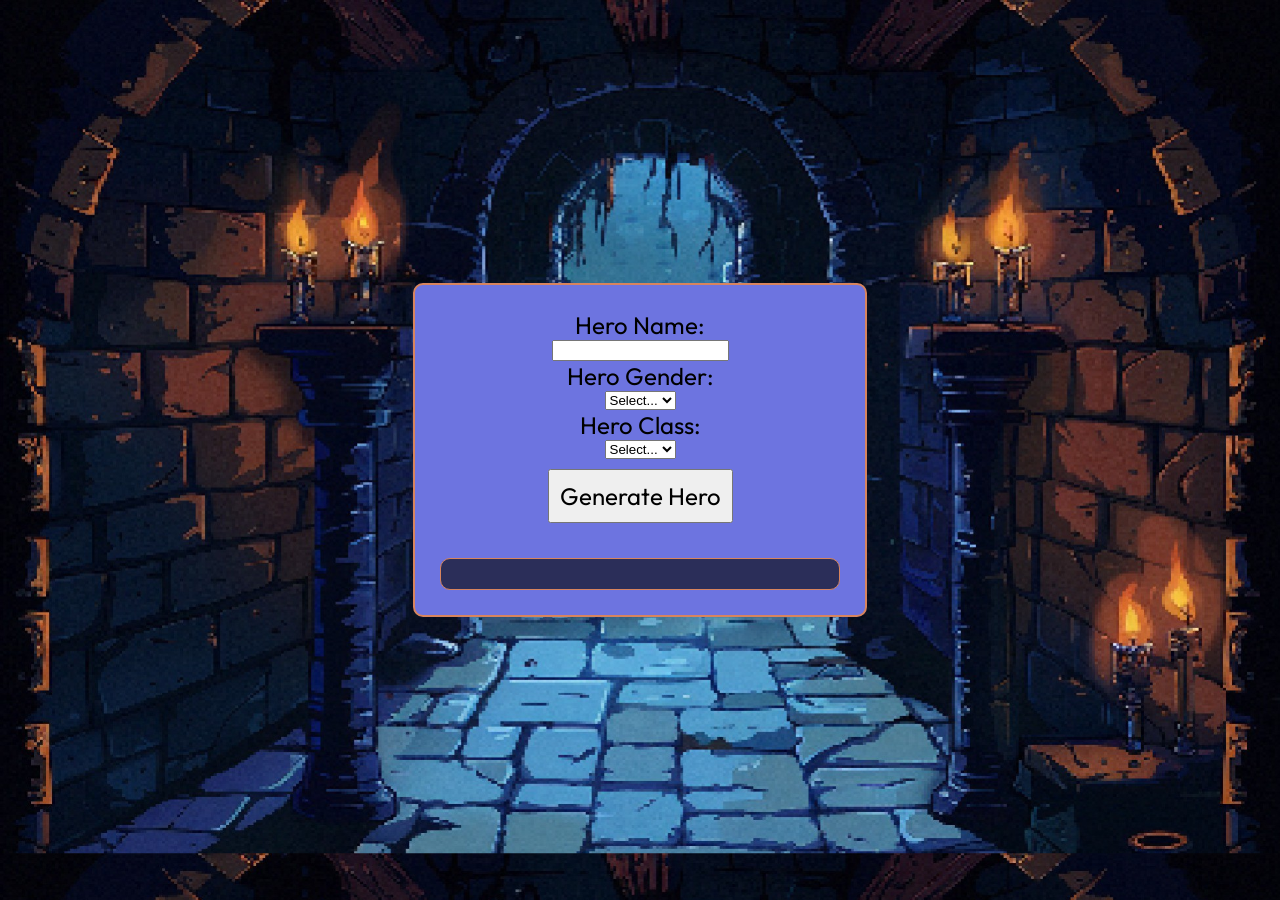
<file: week-2/character-generator/index.html>
<!DOCTYPE html>
<html>
  <head>
    <!--
    Pragmatic JavaScript
    Chapter 1
    Programming Assignment

    Author: Marcellino Modesto
    Date: 4/3/2026
    Filename: index.html
  -->
    <title>Roleplay Character Generator</title>
    <link rel="stylesheet" type="text/css" href="styles.css" />
    <link rel="preconnect" href="https://fonts.googleapis.com">
    <link rel="preconnect" href="https://fonts.gstatic.com" crossorigin>
    <link href="https://fonts.googleapis.com/css2?family=Boldonse&family=Outfit:wght@100..900&display=swap" rel="stylesheet">
  </head>
  <body>
    <div id="mainContainer">
      <form id="characterForm">
        <label for="heroName">Hero Name:</label><br />
        <input type="text" id="heroName" name="heroName" required /><br />
        <label for="heroGender">Hero Gender:</label><br />
        <select id="heroGender" name="heroGender" required>
          <option value="">Select...</option>
          <option value="male">Male</option>
          <option value="female">Female</option>
          <option value="other">Other</option></select>
          <br />
        <label for="heroClass">Hero Class:</label><br />
        <select id="heroClass" name="heroClass" required>
          <option value="">Select...</option>
          <option value="warrior">Warrior</option>
          <option value="mage">Mage</option>
          <option value="rogue">Rogue</option></select>
          <br />
        <button id="generateHero">Generate Hero</button>
      </form>

      <div id="characterOutput"></div>
    </div>

    <script src="script.js"></script>
  </body>
</html>
</file>
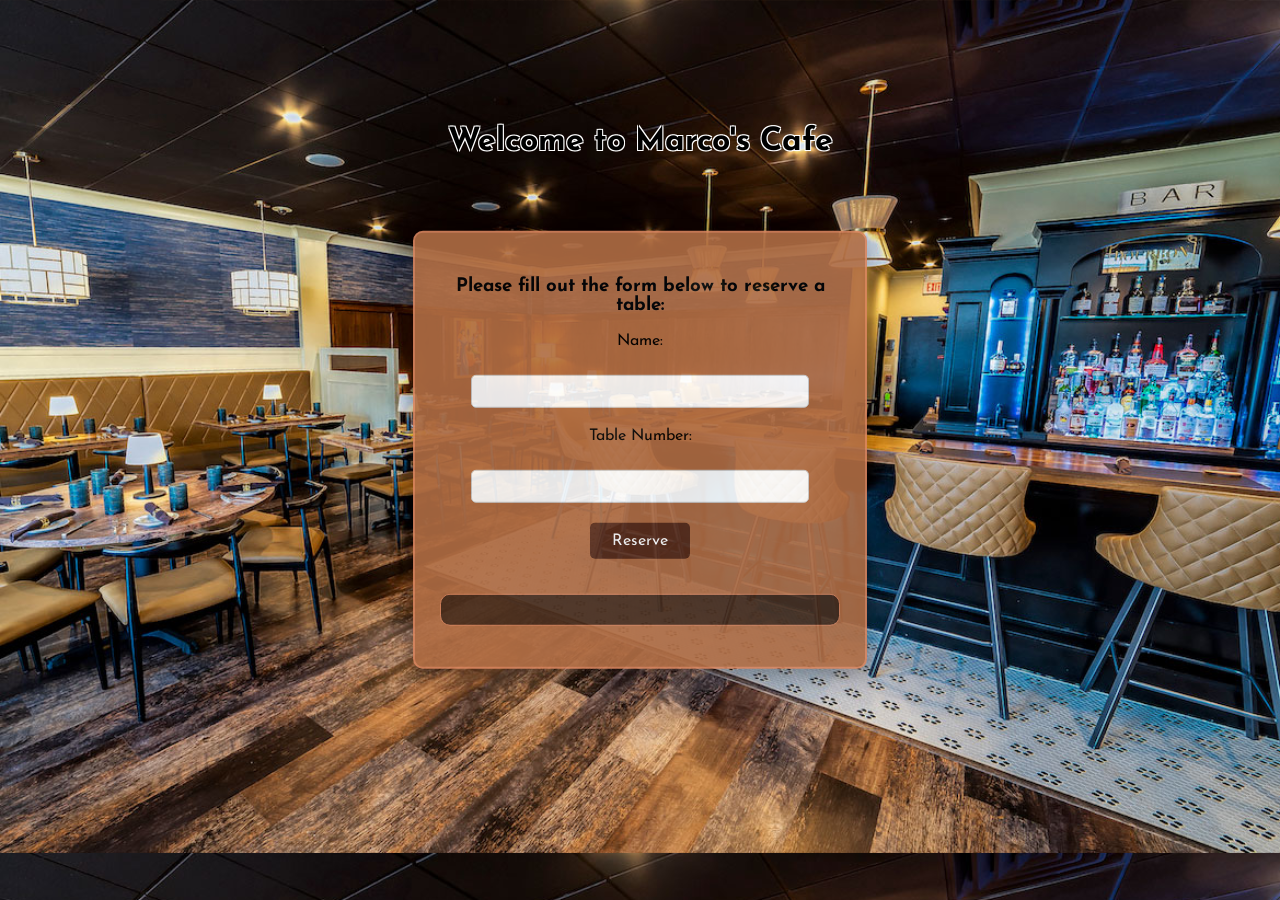
<file: week-5/restaurant-reservation/index.html>
<!DOCTYPE html>
<html>
  <head>
    <!--
      Pragmatic JavaScript
      Chapter 2
      Programming Assignment

      Author: Marcellino Modesto
      Date: 4/23/2026
      Filename: index.html
    -->
    <title>Table Reservation</title>
    <link rel="stylesheet" type="text/css" href="styles.css" />
    <link rel="preconnect" href="https://fonts.googleapis.com">
    <link rel="preconnect" href="https://fonts.gstatic.com" crossorigin>
    <link href="https://fonts.googleapis.com/css2?family=Josefin+Sans:ital,wght@0,100..700;1,100..700&display=swap" rel="stylesheet">
    <script src="script.js" defer></script>
  </head>
  <body>
    <h1>Welcome to Marco's Cafe</h1>
    <div class="form-container">
      <h3>Please fill out the form below to reserve a table:</h3>
      <form id="reservationForm">
        <label for="name">Name:</label><br />
        <input type="text" id="name" name="name" /><br />
        <label for="tableNumber">Table Number:</label><br />
        <input type="number" id="tableNumber" name="tableNumber" /><br />
        <input type="submit" value="Reserve" />
      </form>
      <p id="message"></p>
    </div>
  </body>
</html>
</file>
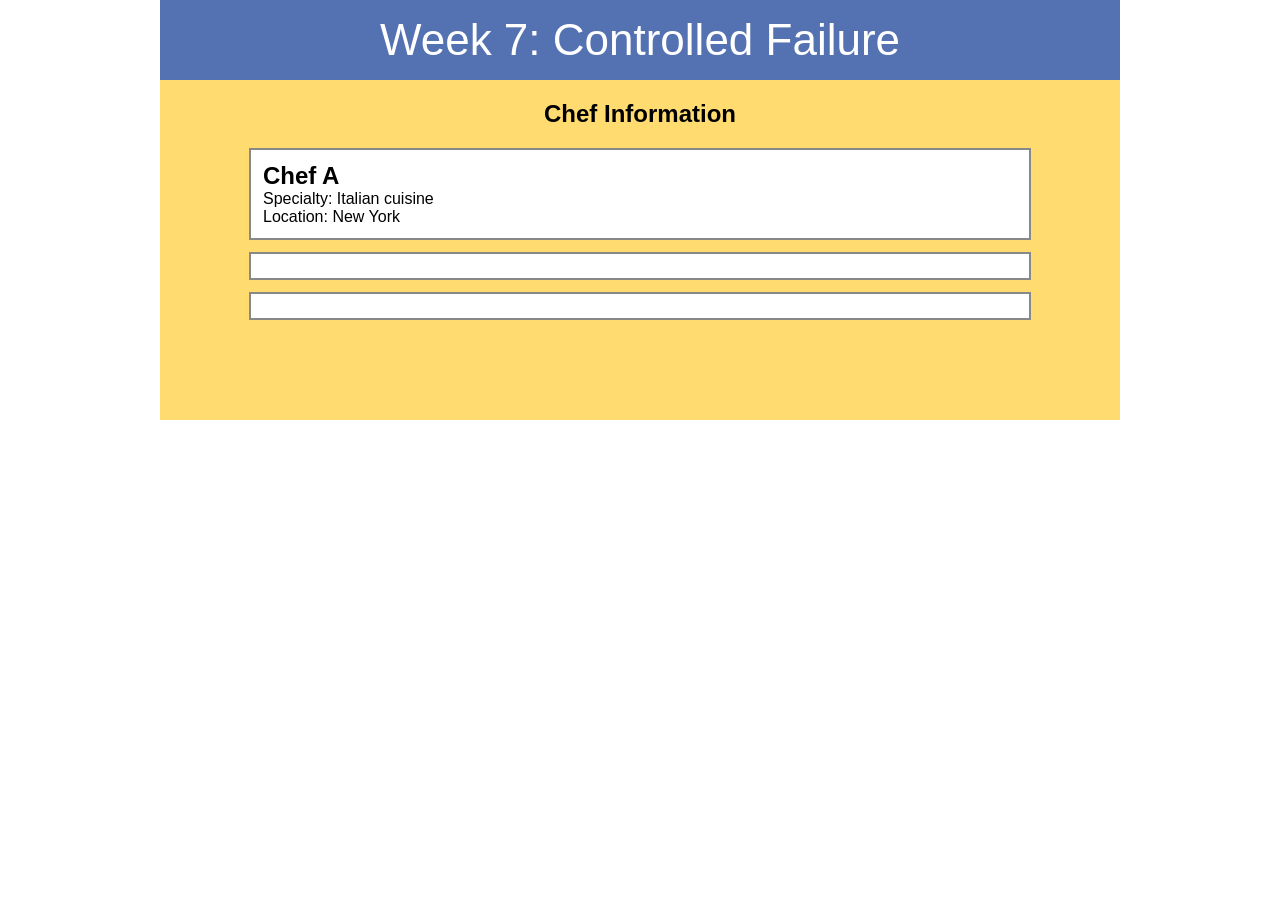
<file: week-7/starter/index.html>
<!DOCTYPE html>
<html lang="en">
<head>
  <meta charset="utf-8">
  <title>WEB 330 – Week 7</title>
  <link rel="stylesheet" href="styles.css">
</head>
<body>
  <header>Week 7: Controlled Failure</header>

  <section>
    <h1>Chef Information</h1>
    <div id="chef1"></div>
    <div id="chef2"></div>
    <div id="chef3"></div>
  </section>

  <script src="script.js"></script>
</body>
</html>
</file>
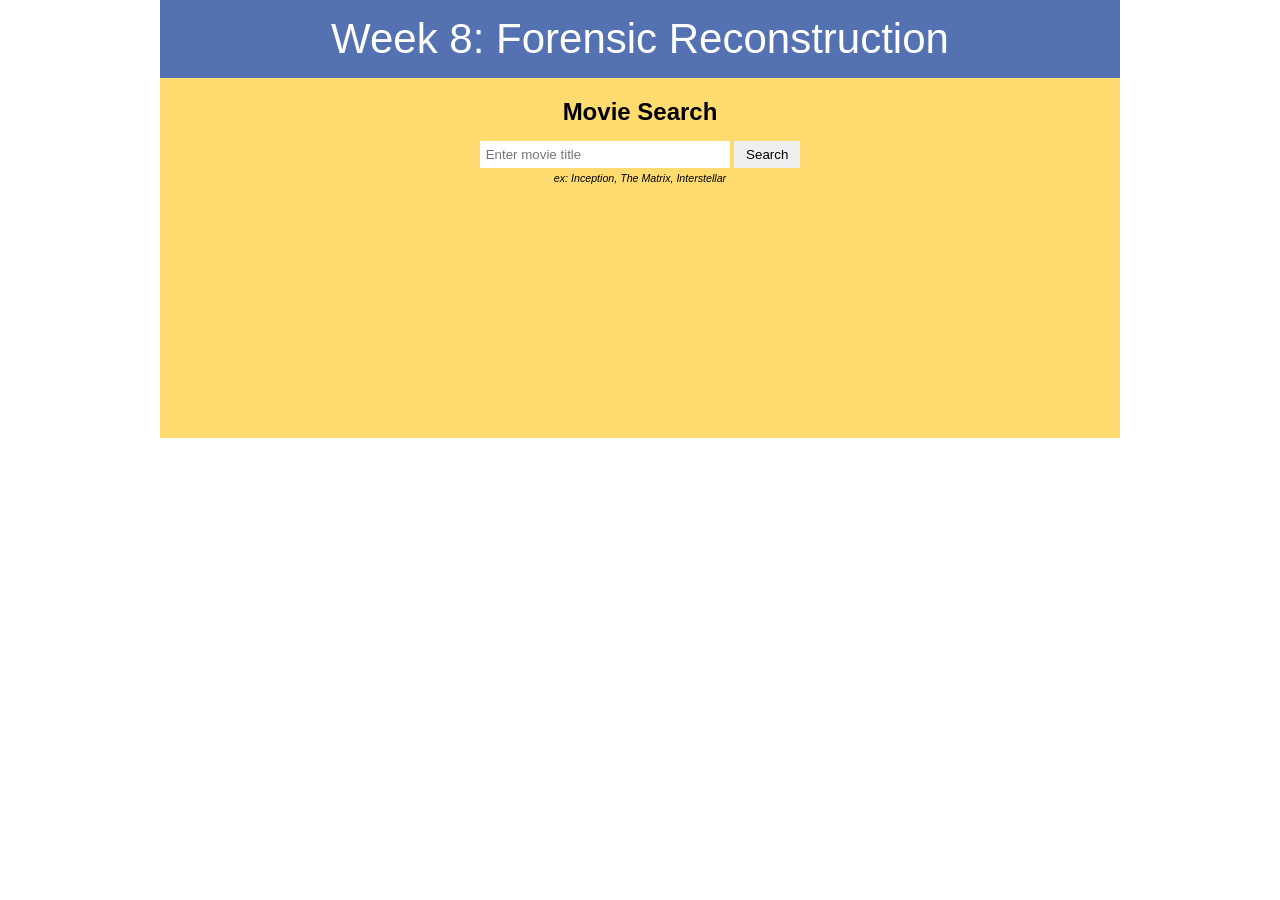
<file: week-8/starter/index.html>
<!DOCTYPE html>
<html lang="en">
<head>
  <meta charset="utf-8">
  <title>WEB 330 – Week 8</title>
  <link rel="stylesheet" href="styles.css">
</head>
<body>
  <header>Week 8: Forensic Reconstruction</header>

  <section>
    <h1>Movie Search</h1>

    <form id="movie-form">
      <input type="text" id="title-input" placeholder="Enter movie title">
      <button type="submit">Search</button><br />
      <em id="movies">ex: Inception, The Matrix, Interstellar</em>
    </form>

    <div id="movie-info">
      <h2 id="movie-title"></h2>
      <p id="movie-director"></p>
      <p id="movie-year"></p>
      <p id="movie-synopsis"></p>
    </div>

    <p id="error-message"></p>
  </section>

  <script src="script.js"></script>
</body>
</html>
</file>
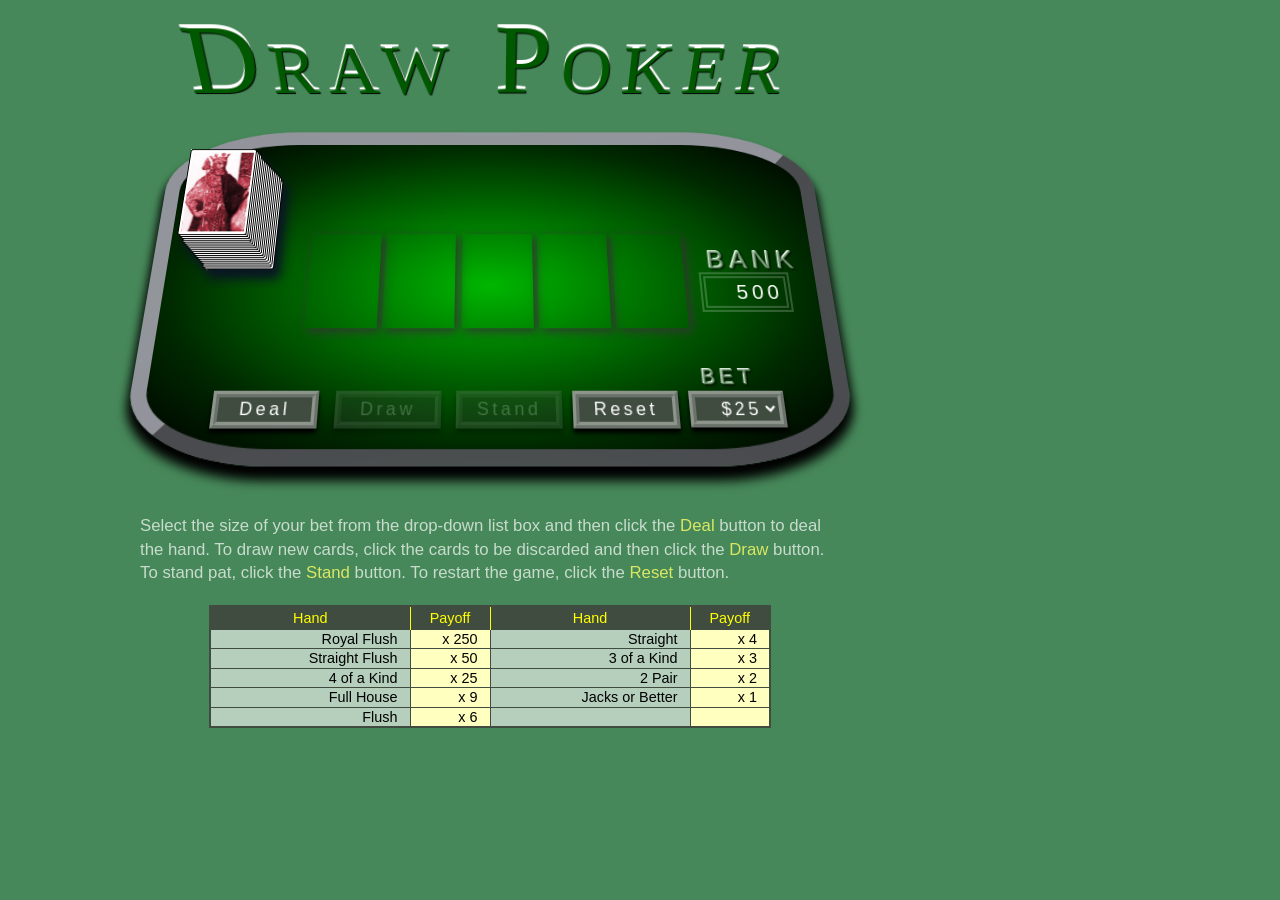
<file: week-1/chapter/js08.html>
<!DOCTYPE html>
<html>
<head>
   <!--
      JavaScript 7th Edition
      Chapter 8
      Chapter Case


      Date:   11/5/24

      Filename: js08.html
   -->
   <meta charset="utf-8" />
   <meta name="viewport" content="width=device-width,initial-scale=1.0">
   <title>Chapter 8 Case Problem: Draw Poker</title>
   <link rel="stylesheet" href="styles.css" />
   <script src="objects.js" defer></script>
   <script src="js08.js" defer></script>

</head>

<body>
   <section id="pokerTable">
      <h1>Draw Poker</h1>
      <div id="table">

         <img src="cardstack.png" alt="" id="cardstack" />
         <div id="hand">
            <img id="card0" class="cardImg" src="blank.gif" />
            <img id="card1" class="cardImg" src="blank.gif" />
            <img id="card2" class="cardImg" src="blank.gif" />
            <img id="card3" class="cardImg" src="blank.gif" />
            <img id="card4" class="cardImg" src="blank.gif" />
         </div>
         <div id="status"></div>

         <label id="bankLabel" for="bank">BANK</label>
         <input type="text" readonly id="bank" name="bank" />

         <div id="board">
            <input type="button" id="dealB" value="Deal" class="pokerButton" />
            <input type="button" id="drawB" value="Draw" class="pokerButton" disabled />
            <input type="button" id="standB" value="Stand" class="pokerButton" disabled />
            <input type="button" id="resetB" value="Reset" class="pokerButton" />
            <label id="betLabel" for="bet">BET</label>
            <select id="bet" name="bet">
               <option value="25">$25</option>
               <option value="50">$50</option>
               <option value="75">$75</option>
               <option value="100">$100</option>
            </select>
         </div>
      </div>
      <p id="instructions">
         Select the size of your bet from the drop-down list box and then
         click the <strong>Deal</strong> button to deal the hand. To draw new
         cards, click the cards to be discarded and then click the
         <strong>Draw</strong> button. To stand pat, click the
         <strong>Stand</strong> button. To restart the game, click the
         <strong>Reset</strong> button.
      </p>

      <table id="oddsTable">
         <colgroup>
            <col class="firstCol" />
            <col class="secondCol" />
            <col class="firstCol" />
            <col class="secondCol" />
         </colgroup>
         <tr>
            <th>Hand</th>
            <th>Payoff</th>
            <th>Hand</th>
            <th>Payoff</th>
         </tr>
         <tr>
            <td>Royal Flush</td>
            <td>x 250</td>
            <td>Straight</td>
            <td>x 4</td>
         </tr>
         <tr>
            <td>Straight Flush</td>
            <td>x 50</td>
            <td>3 of a Kind</td>
            <td>x 3</td>
         </tr>
         <tr>
            <td>4 of a Kind</td>
            <td>x 25</td>
            <td>2 Pair</td>
            <td>x 2</td>
         </tr>
         <tr>
            <td>Full House</td>
            <td>x 9</td>
            <td>Jacks or Better</td>
            <td>x 1</td>
         </tr>
         <tr>
            <td>Flush</td>
            <td>x 6</td>
            <td></td>
            <td></td>
         </tr>
      </table>

   </section>
</body>
</html>
</file>
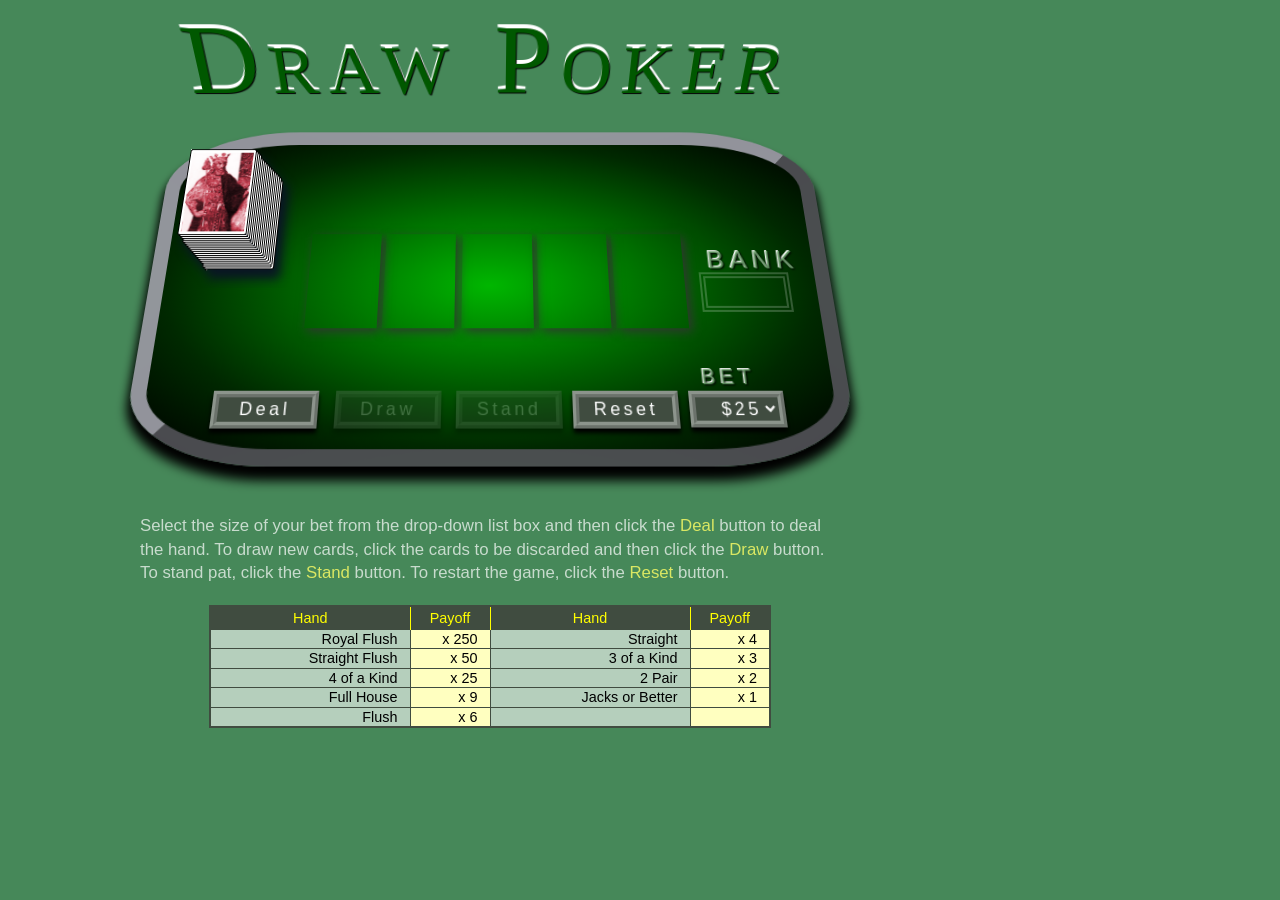
<file: week-1/chapter/js08_txt.html>
<!DOCTYPE html>
<html>
<head>
   <!--
      JavaScript 7th Edition
      Chapter 8
      Chapter Case

      Author: 
      Date:   

      Filename: js08.html
   -->
   <meta charset="utf-8" />
   <meta name="viewport" content="width=device-width,initial-scale=1.0">
   <title>Chapter 8 Case Problem: Draw Poker</title>
   <link rel="stylesheet" href="styles.css" />

</head>

<body>
   <section id="pokerTable">
      <h1>Draw Poker</h1>
      <div id="table">

         <img src="cardstack.png" alt="" id="cardstack" />
         <div id="hand">         
            <img id="card0" class="cardImg" src="blank.gif" />
            <img id="card1" class="cardImg" src="blank.gif" />
            <img id="card2" class="cardImg" src="blank.gif" />
            <img id="card3" class="cardImg" src="blank.gif" />
            <img id="card4" class="cardImg" src="blank.gif" />
         </div>
         <div id="status"></div> 

         <label id="bankLabel" for="bank">BANK</label>
         <input type="text" readonly id="bank" name="bank" />
         
         <div id="board">
            <input type="button" id="dealB" value="Deal" class="pokerButton" />
            <input type="button" id="drawB" value="Draw" class="pokerButton" disabled />
            <input type="button" id="standB" value="Stand" class="pokerButton" disabled />
            <input type="button" id="resetB" value="Reset" class="pokerButton" /> 
            <label id="betLabel" for="bet">BET</label>
            <select id="bet" name="bet">
               <option value="25">$25</option>
               <option value="50">$50</option>
               <option value="75">$75</option>
               <option value="100">$100</option>
            </select>
         </div>                                                  
      </div>                 
      <p id="instructions">
         Select the size of your bet from the drop-down list box and then
         click the <strong>Deal</strong> button to deal the hand. To draw new
         cards, click the cards to be discarded and then click the 
         <strong>Draw</strong> button. To stand pat, click the 
         <strong>Stand</strong> button. To restart the game, click the 
         <strong>Reset</strong> button.
      </p>

      <table id="oddsTable">
         <colgroup>
            <col class="firstCol" />
            <col class="secondCol" />
            <col class="firstCol" />
            <col class="secondCol" />
         </colgroup>
         <tr>
            <th>Hand</th>
            <th>Payoff</th>
            <th>Hand</th>
            <th>Payoff</th>
         </tr>
         <tr>
            <td>Royal Flush</td>
            <td>x 250</td>
            <td>Straight</td>
            <td>x 4</td>
         </tr>
         <tr>
            <td>Straight Flush</td>
            <td>x 50</td>
            <td>3 of a Kind</td>
            <td>x 3</td>
         </tr>
         <tr>
            <td>4 of a Kind</td>
            <td>x 25</td>
            <td>2 Pair</td>
            <td>x 2</td>
         </tr>
         <tr>
            <td>Full House</td>
            <td>x 9</td>
            <td>Jacks or Better</td>
            <td>x 1</td>
         </tr>
         <tr>
            <td>Flush</td>
            <td>x 6</td>
            <td></td>
            <td></td>
         </tr>
      </table>
      
   </section>     
</body>
</html>
</file>
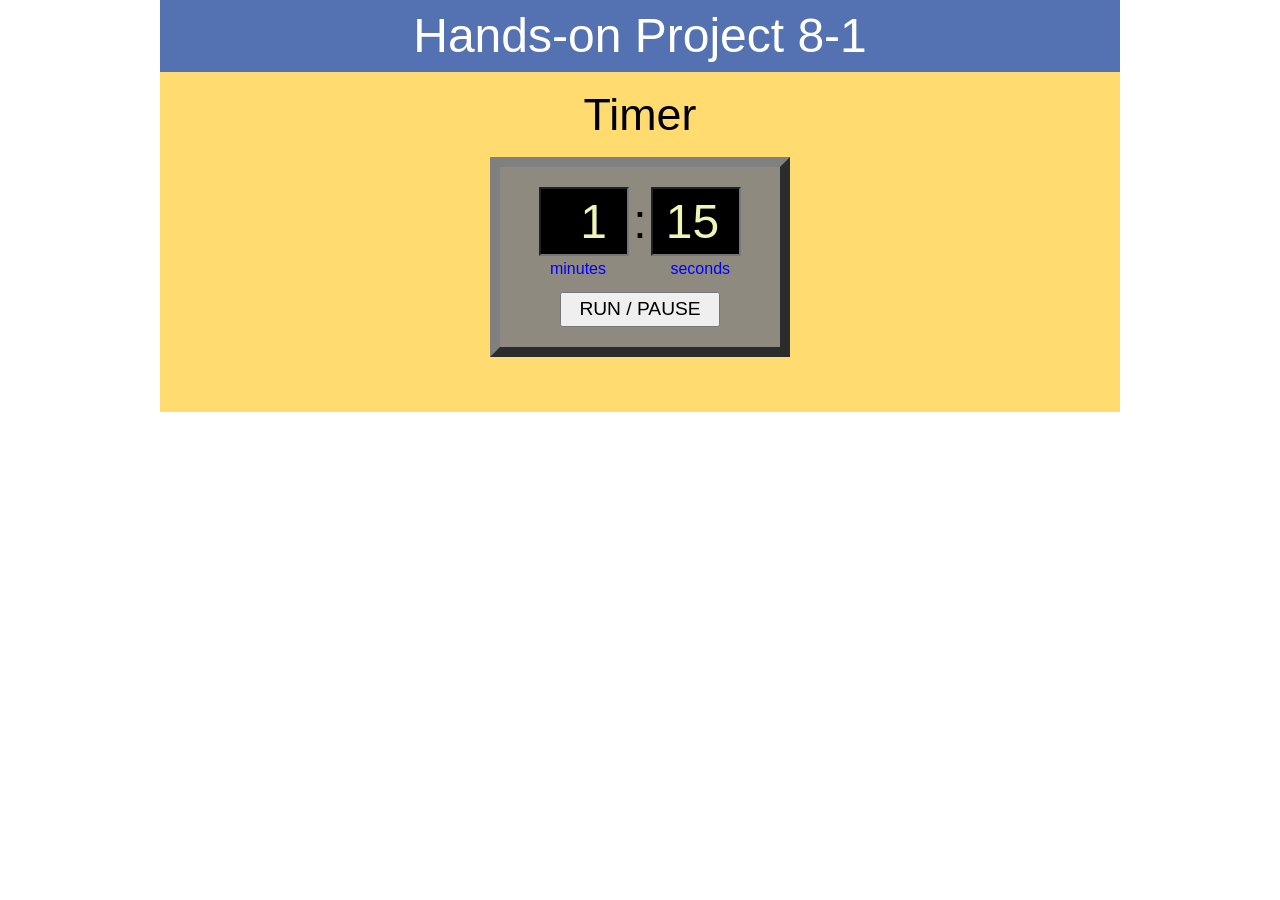
<file: week-1/project08-01/project08-01.html>
<!DOCTYPE html>
<html>
<head>
   <!--
      JavaScript 7th Edition
      Chapter 8
      Hands-on Project 8-1

      Author: Marcellino Modesto
      Date: 3/29/2026

      Filename: project08-01.html
   -->
   <meta charset="utf-8" />
   <meta name="viewport" content="width=device-width,initial-scale=1.0">
   <title>Hands-on Project 8-1</title>
   <link rel="stylesheet" href="styles.css" />
   <script src="project08-01.js" defer></script>

</head>

<body>
   <header>
      <h1>
         Hands-on Project 8-1
      </h1>
   </header>

   <section>
      <h1>Timer</h1>
      <div id="timerClock">
         <input id="minutesBox" type="number" value="1" min="0" max="10" step="1" />
         <span id="separator">:</span>
         <input id="secondsBox" type="number" value="15" min="0" max="59" step="1" /><br />
         <span id="minLabel">minutes</span> <span id="secLabel">seconds</span>
         <input id="runPauseButton" type="button" value="RUN / PAUSE" />
      </div>
   </section>
</body>
</html>
</file>
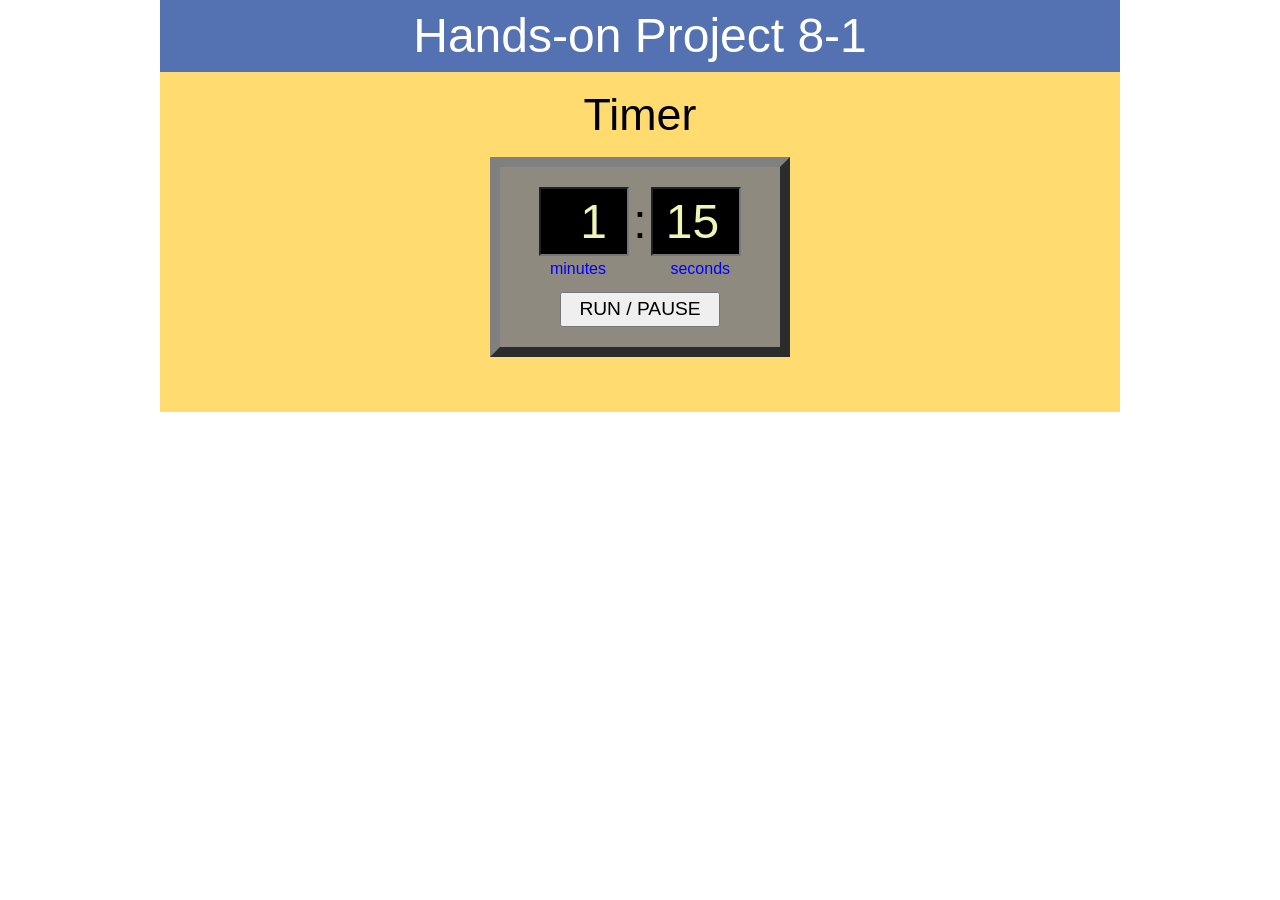
<file: week-1/project08-01/project08-01_txt.html>
<!DOCTYPE html>
<html>
<head>
   <!--
      JavaScript 7th Edition
      Chapter 8
      Hands-on Project 8-1

      Author: 
      Date:   

      Filename: project08-01.html
   -->
   <meta charset="utf-8" />
   <meta name="viewport" content="width=device-width,initial-scale=1.0">
   <title>Hands-on Project 8-1</title>
   <link rel="stylesheet" href="styles.css" />

</head>

<body>
   <header>
      <h1>
         Hands-on Project 8-1
      </h1>
   </header>

   <section>
      <h1>Timer</h1>
      <div id="timerClock">
         <input id="minutesBox" type="number" value="1" min="0" max="10" step="1" />
         <span id="separator">:</span>
         <input id="secondsBox" type="number" value="15" min="0" max="59" step="1" /><br />
         <span id="minLabel">minutes</span> <span id="secLabel">seconds</span>
         <input id="runPauseButton" type="button" value="RUN / PAUSE" />
      </div>
   </section>
</body>
</html>
</file>
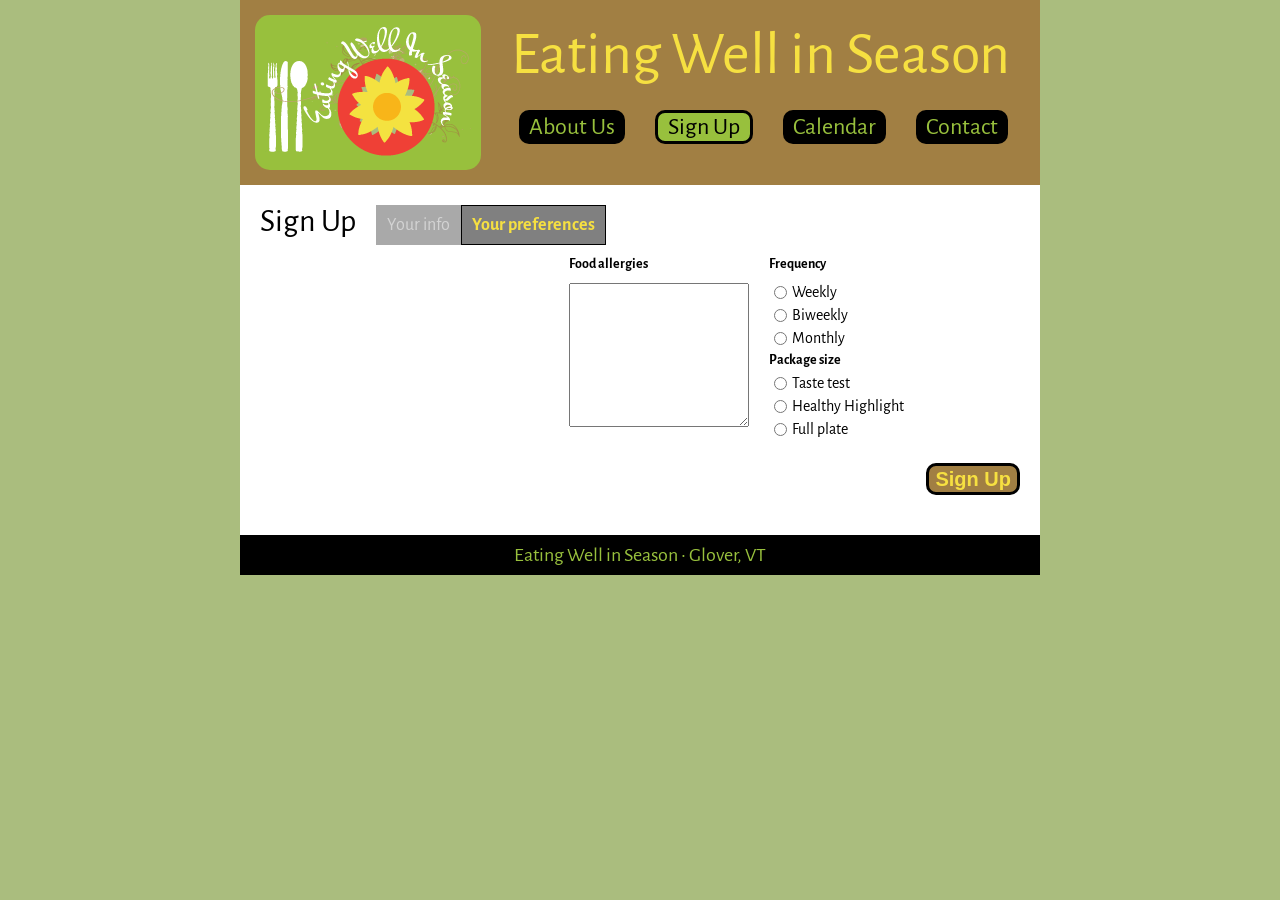
<file: week-3/chapter/js09b.html>
﻿<!DOCTYPE html>
<html lang="en">
<head>
   <!--
      JavaScript 7th Edition
      Chapter 9
      Chapter case

      Eating Well in Season order page
      Author:
      Date:

      Filename: js09b.html
   -->
   <meta charset="utf-8" />
   <meta name="viewport" content="width=device-width,initial-scale=1.0">
   <title>Eating Well in Season - Order</title>
   <link rel="stylesheet" media="screen and (max-device-width: 400px)" href="styleshh.css" />
   <link rel="stylesheet" media="screen and (min-device-width: 401px)" href="styles.css" />
   <link href='http://fonts.googleapis.com/css?family=Alegreya+Sans:400,700' rel='stylesheet' type='text/css'>
   <script src="js09b.js" defer></script>
</head>

<body>
   <div id="container">
      <header>
         <h1>
            <img src="ewis.png" alt="Eating Well in Season" title="" />
         </h1>
         <p>Eating Well in Season</p>
      </header>

      <nav>
         <ul>
            <li><a href="#">About Us</a></li>
            <li class="currentPage"><a href="#">Sign Up</a></li>
            <li><a href="#">Calendar</a></li>
            <li><a href="#">Contact</a></li>
        </ul>
      </nav>
   </div>

   <article>
      <h2>Sign Up</h2>

      <div class="trail">
         <div class="otherPage">Your info</div>
         <div class="currentPage">Your preferences</div>
      </div>

      <form>
         <div id="contactInfo"></div>
         <fieldset class="checks" id="fs1">
            <legend>Food allergies</legend>
            <textarea id="allergyDesc" name="allergies"></textarea>
         </fieldset>

         <fieldset class="checks">
            <legend>Frequency</legend>
            <input type="radio" id="weekly" value="Weekly" name="frequency" />
            <label for="weekly" id="weeklyLabel">Weekly</label>
            <input type="radio" id="biweekly" value="Biweekly" name="frequency" />
            <label for="biweekly" id="biweeklyLabel">Biweekly</label>
            <input type="radio" id="monthly" value="Monthly" name="frequency" />
            <label for="monthly" id="monthlyLabel">Monthly</label>
            <legend>Package size</legend>
            <input type="radio" id="taste" value="Taste test" name="size" />
            <label for="taste" id="tasteLabel">Taste test</label>
            <input type="radio" id="highlight" value="Healthy highlight" name="size" />
            <label for="highlight" id="highlightLabel">Healthy Highlight</label>
            <input type="radio" id="full" value="Full plate" name="size" />
            <label for="full" id="fullLabel">Full plate</label>
         </fieldset>

         <fieldset class="btn">
            <input type="button" id="signupBtn" value="Sign Up" />
         </fieldset>

      </form>

   </article>
   <footer><p>Eating Well in Season &bull; Glover, VT</p></footer>
</body>
</html>
</file>
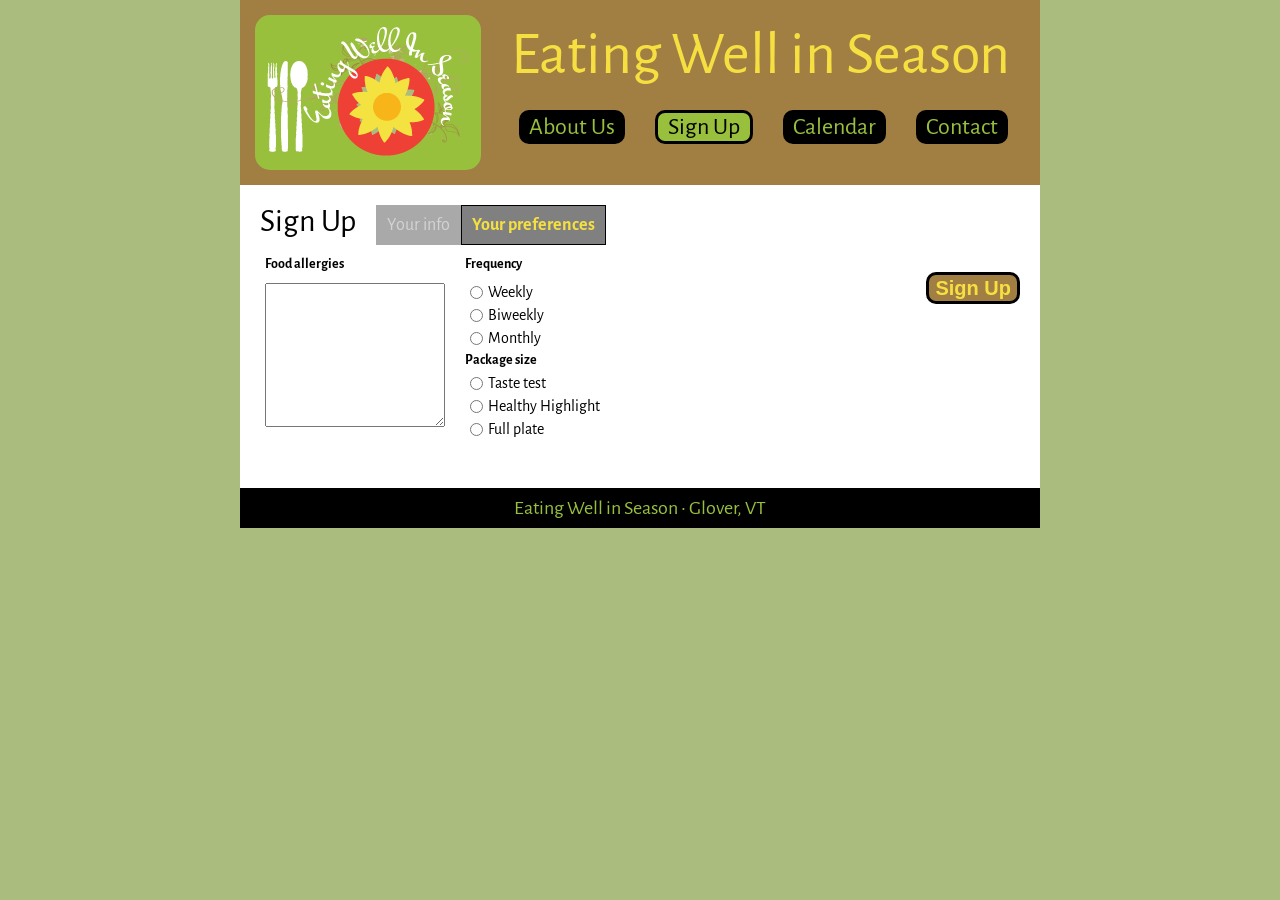
<file: week-3/chapter/js09b_txt.html>
﻿<!DOCTYPE html>
<html lang="en">
<head>
   <!--
      JavaScript 7th Edition
      Chapter 9
      Chapter case

      Eating Well in Season order page
      Author: 
      Date:   

      Filename: js09b.html
   -->
   <meta charset="utf-8" />
   <meta name="viewport" content="width=device-width,initial-scale=1.0">
   <title>Eating Well in Season - Order</title>
   <link rel="stylesheet" media="screen and (max-device-width: 400px)" href="styleshh.css" />
   <link rel="stylesheet" media="screen and (min-device-width: 401px)" href="styles.css" />
   <link href='http://fonts.googleapis.com/css?family=Alegreya+Sans:400,700' rel='stylesheet' type='text/css'>
</head>

<body>
   <div id="container">
      <header>
         <h1>
            <img src="ewis.png" alt="Eating Well in Season" title="" />
         </h1>
         <p>Eating Well in Season</p>
      </header>
   
      <nav>
         <ul>
            <li><a href="#">About Us</a></li>
            <li class="currentPage"><a href="#">Sign Up</a></li>
            <li><a href="#">Calendar</a></li>
            <li><a href="#">Contact</a></li>
        </ul>
      </nav>
   </div>
      
   <article>
      <h2>Sign Up</h2>

      <div class="trail">
         <div class="otherPage">Your info</div>
         <div class="currentPage">Your preferences</div>
      </div>

      <form>
         <div id="contactInfo"></div>
         <fieldset class="checks" id="fs1">
            <legend>Food allergies</legend>
            <textarea id="allergyDesc" name="allergies"></textarea>
         </fieldset>

         <fieldset class="checks">
            <legend>Frequency</legend>
            <input type="radio" id="weekly" value="Weekly" name="frequency" />
            <label for="weekly" id="weeklyLabel">Weekly</label>
            <input type="radio" id="biweekly" value="Biweekly" name="frequency" />
            <label for="biweekly" id="biweeklyLabel">Biweekly</label>
            <input type="radio" id="monthly" value="Monthly" name="frequency" />
            <label for="monthly" id="monthlyLabel">Monthly</label>           
            <legend>Package size</legend>
            <input type="radio" id="taste" value="Taste test" name="size" />
            <label for="taste" id="tasteLabel">Taste test</label>
            <input type="radio" id="highlight" value="Healthy highlight" name="size" />
            <label for="highlight" id="highlightLabel">Healthy Highlight</label>
            <input type="radio" id="full" value="Full plate" name="size" />
            <label for="full" id="fullLabel">Full plate</label>
         </fieldset>        
         
         <fieldset class="btn">
            <input type="button" id="signupBtn" value="Sign Up" />
         </fieldset>

      </form>

   </article>
   <footer><p>Eating Well in Season &bull; Glover, VT</p></footer>
</body>
</html>
</file>
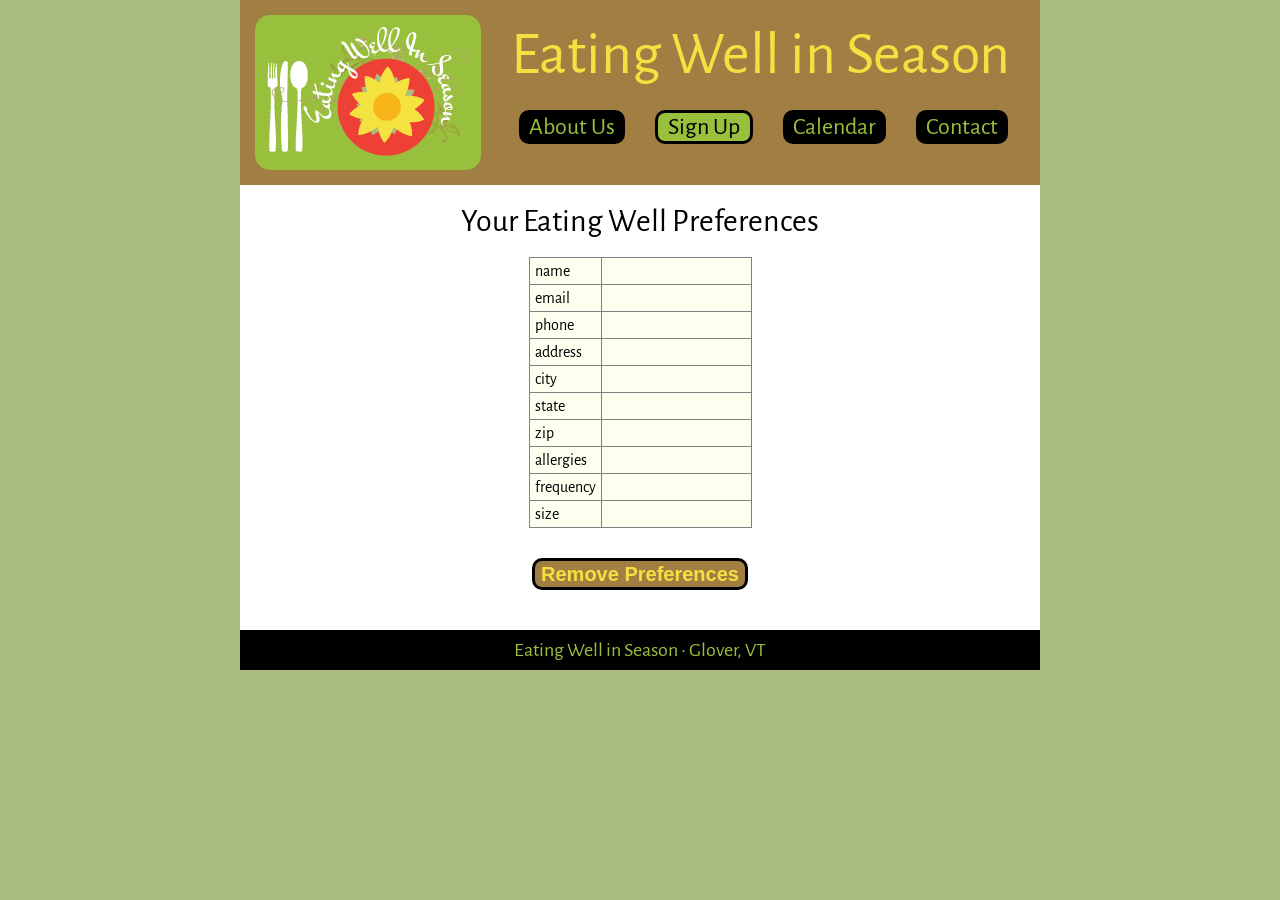
<file: week-3/chapter/js09c.html>
<!DOCTYPE html>
<html lang="en">
<head>
   <!--
      JavaScript 6th Edition
      Chapter 9
      Chapter case

      Eating Well in Season results page
      Author: 
      Date:

      Filename: results.htm
   -->
   <meta charset="utf-8" />
   <meta name="viewport" content="width=device-width,initial-scale=1.0">
   <title>Eating Well in Season - Results</title>
   <link rel="stylesheet" media="screen and (max-device-width: 400px)" href="styleshh.css" />
   <link rel="stylesheet" media="screen and (min-device-width: 401px)" href="styles.css" />
   <link href='http://fonts.googleapis.com/css?family=Alegreya+Sans:400,700' rel='stylesheet' type='text/css'>
   <script src="js09c.js" defer></script>
</head>

<body>
   <div id="container">
      <header>
         <h1>
            <img src="ewis.png" alt="Eating Well in Season" title="" />
         </h1>
         <p>Eating Well in Season</p>
      </header>

      <nav>
         <ul>
            <li><a href="#">About Us</a></li>
            <li class="currentPage"><a href="#">Sign Up</a></li>
            <li><a href="#">Calendar</a></li>
            <li><a href="#">Contact</a></li>
        </ul>
      </nav>
   </div>

   <article>
      <h2 id="prefHeading">Your Eating Well Preferences</h2>
      <table id="prefTable"></table>

      <input type="button" value="Remove Preferences" id="removePrefBtn" />
   </article>
   <footer><p>Eating Well in Season &bull; Glover, VT</p></footer>
</body>
</html>
</file>
<file: week-2/character-generator/styles.css>
/*
  Pragmatic JavaScript
  Chapter 1
  Programming Assignment

  Author: Marcellino Modesto
  Date: 4/3/2026
  Filename: styles.css
*/

/* Your CSS goes here */
body {
    background-image: url(dungeon.jpg);
    background-size: cover;
    color: #e0e0e0;
    display: flex;
    justify-content: center;
}

#mainContainer{
    background: #6d74e0;
    padding: 25px;
    border: 2px solid #d7845e;
    border-radius: 10px;
    width: 400px;
    text-align: center;
    position: absolute;
    top: 50%;
    left: 50%;
    transform: translate(-50%, -50%);
}



button {
  font-family: "Outfit", sans-serif;
  font-style: normal;
  font-size: 1.5em;
  padding: 10px;
  margin: 10px;
}

label {
  font-family: "Outfit", sans-serif;
  font-style: normal;
  font-size: 1.5em;
  color: black;
}

#characterOutput {
    margin-top: 25px;
    background-color: rgba(0, 0, 0, 0.6);
    padding: 15px;
    border-radius: 10px;
    border: 1px solid #d7845e;
    text-align: left;
}

#characterOutput h2 {
    text-align: center;
    color: #ffd700;
    margin-bottom: 10px;
}

#characterOutput p {
    font-size: 1.1em;
    margin: 5px 0;
    color: #ffffff;
}
</file>
<file: week-5/restaurant-reservation/styles.css>
/*
  Pragmatic JavaScript
  Chapter 2
  Programming Assignment

  Author: Marcellino Modesto
  Date: 4/23/2026
  Filename: styles.css
*/

/* Add your CSS styles here */
 body {
  background-image: url("diningroom.jpg");
  background-size: cover;
  font-family: "Josefin Sans", sans-serif;
}

body h1 {
  color: black;
  text-align: center;
  margin-top: 10%;
  text-shadow: -1px -1px 0 #fff, 1px -1px 0 #fff,
               -1px 1px 0 #fff, 1px 1px 0 #fff;
}

.form-container {
  background: #b06d44;
  padding: 25px;
  border: 2px solid #d7845e;
  border-radius: 10px;
  width: 400px;
  text-align: center;
  position: absolute;
  top: 50%;
  left: 50%;
  transform: translate(-50%, -50%);
  opacity: 0.9;
  box-shadow: 0 8px 20px rgba(0, 0, 0, 0.3);
}

.form-container label {
  display: block;
  margin-top: 10px;
}

input {
  margin: 10px;
}

input[type="text"],
input[type="number"] {
  padding: 8px;
  width: 80%;
  border-radius: 5px;
  border: 1px solid #ccc;
}

input[type="submit"] {
  border: none;
  padding: 10px 22px;
  margin: 10px;
  font-size: 16px;
  cursor: pointer;
  font-family: "Josefin Sans", sans-serif;
  background-color: #5a2d1b;
  color: white;
  border-radius: 5px;
  transition: 0.3s;
}

input[type="submit"]:hover {
  background-color: #7a3f28;
}

#message {
  margin-top: 25px;
  background-color: rgba(0, 0, 0, 0.6);
  padding: 15px;
  border-radius: 10px;
  border: 1px solid #d7845e;
  text-align: left;
  color: white;
}
</file>
<file: week-7/starter/styles.css>
/* JavaScript 7th Edition style (adapted) */

* { box-sizing: border-box; }

html, body, div, h1, h2, p, header, section {
  margin: 0;
  padding: 0;
  border: 0;
}

body {
  width: 960px;
  margin: 0 auto;
  font-family: Verdana, Geneva, sans-serif;
}

header {
  background: #5472B2;
  color: #fff;
  font-size: 44px;
  text-align: center;
  padding: 15px 0;
}

section {
  background-color: #FFDB70;
  padding: 20px;
  min-height: 340px;
}

section h1 {
  text-align: center;
  margin-bottom: 20px;
}

div {
  background: #fff;
  width: 85%;
  margin: 12px auto;
  padding: 12px;
  border: 2px solid #888;
}
</file>
<file: week-8/starter/styles.css>
/* JavaScript 7th Edition style (adapted) */

* { box-sizing: border-box; }

html, body, div, h1, h2, p, header, section, form, input, button {
  margin: 0;
  padding: 0;
  border: 0;
}

body {
  width: 960px;
  margin: 0 auto;
  font-family: Verdana, Geneva, sans-serif;
}

header {
  background: #5472B2;
  color: #fff;
  font-size: 42px;
  text-align: center;
  padding: 15px 0;
}

section {
  background-color: #FFDB70;
  padding: 20px;
  min-height: 360px;
}

section h1 {
  text-align: center;
  margin-bottom: 15px;
}

form {
  text-align: center;
  margin-bottom: 20px;
}

input {
  padding: 6px;
  width: 250px;
}

button {
  padding: 6px 12px;
}

#movie-info {
  background: #fff;
  width: 85%;
  margin: 0 auto;
  padding: 12px;
  border: 2px solid #888;
  display: none;
}

#error-message {
  text-align: center;
  color: red;
  margin-top: 15px;
}

#movies {
  text-align: center;
  font-size: 8pt;
}
</file>
<file: week-1/chapter/styles.css>
/*  JavaScript 7th Edition
    Chapter 8
    Chapter Case

    Filename: styles.css
*/

/* apply a natural box layout model to all elements */
* {
   -moz-box-sizing: border-box;
   -webkit-box-sizing: border-box;
   box-sizing: border-box;
}

/* reset rules */
html, body, div, span, applet, object, iframe,
h1, h2, h3, h4, h5, h6, p, blockquote, pre,
a, abbr, acronym, address, big, cite, code,
del, dfn, em, img, ins, kbd, q, s, samp,
small, strike, strong, sub, sup, tt, var,
b, u, i, center,
dl, dt, dd, ol, ul, li,
fieldset, form, label, legend,
table, caption, tbody, tfoot, thead, tr, th, td,
article, aside, canvas, details, embed, 
figure, figcaption, footer, header, hgroup, 
menu, nav, output, ruby, section, summary,
time, mark, audio, video {
   margin: 0;
   padding: 0;
   border: 0;
   font-size: 100%;
   font: inherit;
   vertical-align: baseline;
}

/* HTML5 display-role reset for older browsers */
article, aside, details, figcaption, figure, 
footer, header, hgroup, menu, nav, section {
   display: block;
}

body {
   line-height: 1;
   width: 1000px;
   background: white;
   margin: 0 auto;
   font-family: Arial, Helvetica, sans-serif; 
}

ol, ul {
   list-style: none;
}


/* Styles for this Project */


html {
   font-family: Verdana, Geneva, sans-serif;
   font-size: 12px;
}


body {
   margin: 0px auto;
   display: -webkit-flex;
   display: flex;
   -webkit-flex-flow: row wrap;
   flex-flow: row wrap;
   background-color: rgb(70, 136, 89);
}

/* Poker Table Styles */



section#pokerTable h1 {
   text-align: center;
   font-size: 8.5em;
   font-family: Impact, Haettenschweiler, "Franklin Gothic Bold", "Arial Black", "sans-serif";
   color: rgb(0, 88, 0);
   letter-spacing: 0.1em;
   margin: 10px 0 0;
   font-weight: normal;
   font-variant: small-caps;
   text-shadow: black 1px 1px 1px, white 0px -4px 0px;
   transform: perspective(350px) rotateX(-15deg);
}

div#table {
   width: 682px;
   height: 337px;
   position: relative;
   margin: 5px auto 20px;
   transform: perspective(350px) rotateX(10deg);
   background: radial-gradient(farthest-corner,  rgb(0, 182, 0), rgb(0, 121, 0) 30%, rgb(0, 41, 0) 70%, black);
   border: 15px outset rgba(162, 162, 172, 0.9);
   border-radius: 20%;
   box-shadow: black 0px 10px 10px 2px;
}

div#table img#cardstack {
   display: block;
   position: absolute;
   top: 5px;
   left: 5px;
}

div#table img.cardImg {
   display: block; 
   width: 71px; 
   height: 96px; 
   cursor: pointer;
   position: absolute;
   top: 100px;
   box-shadow: rgb(51, 51, 51) 3px 3px 10px;
}

div#table img#card0 {
   left: 144px; 
}
div#table img#card1 {
   left: 220px; 
}
div#table img#card2 {
   left: 298px;
}
div#table img#card3 {
   left: 374px;
}
div#table img#card4 {
   left: 450px;
}

div#status {
   position: absolute; 
   top: 220px; 
   left: 165px;
   width: 375px; 
   text-align: center;
   color: yellow; 
   font-size: 1.8em; 
   letter-spacing: 0.3em;
}

input.pokerButton, select#bet {
   position: absolute; 
   top: 255px;
   text-align: center;
   display: block; 
   width: 100px;
   font-size: 1.4em; 
   color: white;
   letter-spacing: 0.2em;
   background-color: rgb(64, 76, 64);
   border: 6px ridge rgba(255, 255, 255, 0.4);
   cursor: pointer; 
   box-shadow: black 0px 4px 4px;
   opacity: 1;
}

input.pokerButton:disabled, select#bet:disabled {
   opacity: 0.25;
}

input#dealB {
   left: 64px;
}
input#drawB {
   left: 180px; 
}
input#standB {
   left: 294px;
}
input#resetB {
   left: 404px;
}


label#betLabel {
   font-size: 1.7em;
   text-align: center;
   display: block;
   position: absolute;
   top: 232px;
   left: 514px;
   width: 80px;
   color: rgba(121, 181, 121, 0.7);
   text-shadow: black 1px 1px 2px, white -1px -1px 0px;
   letter-spacing: 0.2em;
}

label#bankLabel {
   font-size: 2.2em;
   text-align: center;
   display: block;
   position: absolute;
   top: 114px;
   left: 532px;
   width: 120px;
   color: rgba(121, 181, 121, 0.7);
   text-shadow: black 1px 1px 2px, white -1px -1px 0px;
   letter-spacing: 0.2em;
}

input#bank {
   position: absolute; 
   top: 140px;
   left: 536px;
   width: 90px;
   height: 40px;
   display: block; 
   font-size: 1.7em; 
   color: white;
   letter-spacing: 0.2em;
   background-color: transparent;
   border: 6px double rgba(255, 255, 255, 0.2);
   text-align: right;
}

select#bet {
   left: 514px;
   width: 90px;  
   text-align: right;
}

p#instructions {
   margin: 60px auto 20px;
   font-size: 1.4em;
   line-height: 1.4;
   color: rgba(255, 255, 255, 0.7);
   width: 700px;
}

p#instructions strong {
   color: rgba(255, 255, 101, 0.8);
   font-weight: normal;
}

#oddsTable {
   margin: 20px auto;
   background-color: rgba(255, 255, 255, 0.6); 
   border: 2px solid rgb(64, 76, 64);
   border-collapse: collapse;
   font-size: 1.2em;
}

#oddsTable th {
   background-color: rgb(64, 76, 64);
   text-align: center;
   font-weight: normal;
   color: yellow;
   padding: 4px 10px;
   border-right: 1px solid yellow;
   vertical-align: top;
}
#oddsTable td {
   border: 1px solid rgb(64, 76, 64);
   text-align: right;
   padding: 2px 12px;
   vertical-align: top;
}
#oddsTable .firstCol {
   width: 200px;
}
#oddsTable .secondCol {
   background-color: rgb(255, 255, 192); 
   width: 80px;
}
</file>
<file: week-1/project08-01/styles.css>
/*  JavaScript 7th Edition
    Chapter 8
    Hands-on Project 8-1

    Filename: styles.css
*/

/* apply a natural box layout model to all elements */
* {
   -moz-box-sizing: border-box;
   -webkit-box-sizing: border-box;
   box-sizing: border-box;
}

/* reset rules */
html, body, div, span, applet, object, iframe,
h1, h2, h3, h4, h5, h6, p, blockquote, pre,
a, abbr, acronym, address, big, cite, code,
del, dfn, em, img, ins, kbd, q, s, samp,
small, strike, strong, sub, sup, tt, var,
b, u, i, center,
dl, dt, dd, ol, ul, li,
fieldset, form, label, legend,
table, caption, tbody, tfoot, thead, tr, th, td,
article, aside, canvas, details, embed, 
figure, figcaption, footer, header, hgroup, 
menu, nav, output, ruby, section, summary,
time, mark, audio, video {
   margin: 0;
   padding: 0;
   border: 0;
   font-size: 100%;
   font: inherit;
   vertical-align: baseline;
}

/* HTML5 display-role reset for older browsers */
article, aside, details, figcaption, figure, 
footer, header, hgroup, menu, nav, section {
   display: block;
}

body {
   line-height: 1;
   width: 960px;
   background: white;
   margin: 0 auto;
   font-family: Verdana, Geneva, sans-serif; 
}

ol, ul {
   list-style: none;
}

/* page header */
header {
   background: #5472B2;
   width: 100%;
   color: #FFFFFF;
   font-size: 48px;
   text-align: center;
   line-height: 1.5em;
   margin-bottom: 0;
}



/*-------------------- Project Styles ------------------*/

section {
   background-color: #FFDB70;
   margin-top: 0;
   padding-bottom: 20px;
   user-select:none;
   height: 340px;
}

section h1 {
   font-size: 2.8em;
   text-align: center;
   margin: 0;
   padding: 20px 0;
}

div#timerClock {
   display: block;
   margin: 0 auto;
   width: 300px;
   background-color: rgba(130, 130, 130, 0.9);
   text-align: center;
   height: 200px;
   border: 10px outset gray;
}
input#minutesBox, input#secondsBox {
   font-size: 3em;
   display: inline-block;
   width: 90px;
   text-align: right;
   padding: 5px;
   background-color: black;
   color:#F0F4B6;
   margin-top: 20px;
   
}

span#separator {
   display: inline-block;
   font-size: 3em;
   text-align: center;
}

span#minLabel, span#secLabel {
   display: inline-block;
   margin: 5px 30px;
   color: blue;
}

input#runPauseButton {
   font-size: 1.2em;
   display: block;
   width: 160px;
   height: 35px;
   margin: 10px auto;
   cursor: pointer;
}
</file>
<file: week-3/chapter/styleshh.css>
/*  JavaScript 7th Edition
    Chapter 9
    Chapter case

    Eating Well in Season
    Handheld style sheet

    Filename: styleshh.css
*/

/* apply a natural box layout model to all elements */
* {
   -moz-box-sizing: border-box;
   -webkit-box-sizing: border-box;
   box-sizing: border-box;
}

/* reset rules */
html, body, div, span, applet, object, iframe,
h1, h2, h3, h4, h5, h6, p, blockquote, pre,
a, abbr, acronym, address, big, cite, code,
del, dfn, em, img, ins, kbd, q, s, samp,
small, strike, strong, sub, sup, tt, var,
b, u, i, center,
dl, dt, dd, ol, ul, li,
fieldset, form, label, legend,
table, caption, tbody, tfoot, thead, tr, th, td,
article, aside, canvas, details, embed, 
figure, figcaption, footer, header,  
menu, nav, output, ruby, section, summary,
time, mark, audio, video {
   margin: 0;
   padding: 0;
   border: 0;
   font-size: 100%;
   font: inherit;
   vertical-align: baseline;
}

/* HTML5 display-role reset for older browsers */
article, aside, details, figcaption, figure, 
footer, header,  menu, nav, section {
   display: block;
}

body {
   line-height: 1;
   margin: 0 auto;
   font-family: "Alegreya Sans", arial, helvetica, sans-serif;
}

ol, ul {
   list-style: none;
}

table {
   border-collapse: collapse;
   border-spacing: 0;
}

a:link, a:visited {
   text-decoration: none;
   color: inherit;
}

a:hover {
   text-decoration: none;
   color: inherit;
}

a:active {
   text-decoration: none;
   color: inherit;
}

/* container */
#container {
   overflow: auto;
   position: relative;
}

/* page header */
header {
   background: rgb(161,127,67);
   overflow: auto;
}

header h1 {
   padding: 10px;
   -webkit-border-radius: 15px;
   -moz-border-radius: 15px;
   border-radius: 15px;
   background: rgb(152,192,61);
   margin: 15px;
   float: left;
}

header h1 img {
   width: 68.6667px;
   height: 44px; 
}

header p {
   color: rgb(246,224,65);
   font-size: 22px;
   padding: 10px;
   text-align: center;
   position: absolute;
   top: 25px;
   right: 5px;
   float: right;
}

/* navigation */
nav {
   padding: 10px 10px 10px 0;
   background: rgb(161,127,67);
   font-size: 16px;
   float: right;
   position: relative;
   width: 100%;
}

nav ul {
   text-align: center;
}

nav ul li {
   padding: 5px;
   display: inline-block;
   margin: 0 4px 5px;
   background: rgb(152,192,61);
   -moz-border-radius: 10px;
   -webkit-border-radius: 10px;
   border-radius: 10px;
   background: black;
   color: rgb(152,192,61);
}

nav ul li.currentPage {
   color: black;
   background: rgb(152,192,61);
   border: 3px solid black;
   padding: 2px 10px;
}

nav ul li:hover {
   box-shadow: 10px 0px 17px white,
               -10px 0px 17px white;
}

nav ul li.currentPage:hover {
   box-shadow: none;
}

/* main content */
article {
   padding: 20px 20px 40px;
   background: white;
   position: relative;
   overflow: auto;
}

article h2 {
   font-size: 32px;
   text-align: left;
   margin-bottom: 20px;
   margin-right: 20px;
   float: left;
}

article h3 {
   font-size: 24px;
   font-weight: 700;
   text-align: center;
   margin-bottom: 0.5em;
}

article div.trail {
   clear: left;
}

article div.otherPage {
   font-size: 18px;
   float: left;
   background: darkgray;
   color: lightgray;
   padding: 10px;
   border: 1px solid darkgray;
   margin-bottom: 1em;
}

article div.currentPage {
   font-size: 18px;
   float: left;
   padding: 10px;
   font-weight: 700;
   background: gray;
   color: rgb(246,224,65);
   border: 1px solid black;
   margin-bottom: 1em;
}

article div.results {
   color: black;
   clear: left;
   background: lightgray;
}

/* form */
form {
   width: 100%;
}

fieldset.text, fieldset.checks {
   padding: 5px;
}

fieldset:first-of-type {
   clear: left;
}

fieldset.btn {
   float: right;
   clear: right;
}

legend {
   font-weight: 700;
   font-size: 18px;
   text-align: left;
   padding-left: 1.4em;
   margin-bottom: 0.5em;
}

#name, #email, #phone {
   width: 15em;
}

#address {
   width: 15em;
}

#city, #zip {
   width: 10em;
}

#state {
   width: 3em;
}

input, label {
   line-height: 1.2em;
   display: block;
}

fieldset.checks legend {
   font-weight: 700;
   font-size: 14px;
}

fieldset.checks input, fieldset.checks textarea {
   float: left;
   clear: left;
   margin-right: 5px;
   margin-left: 3em;
   font-size: 18px;
}

fieldset.checks textarea {
   margin-left: 4em;
   width: 10em;
   height: 8em;
}

fieldset.checks label {
   line-height: 1.2em;
   margin-bottom: 4px;
}

fieldset.text label {
   width: 4em;
   text-align: right;
   float: left;
   clear: left;
   margin: 5px 10px 0 0;
   font-weight: 700;
   font-size: 18px;
}

fieldset.text input {
   margin: 7px 5px 0 0;
}

input[type=submit] {
   margin: 15px auto 0;
   font-size: 20px;
   font-weight: 700;
   color: rgb(246,224,65);
   background: rgb(161,127,67);
   border: 3px solid black;
   -moz-border-radius: 10px;
   -webkit-border-radius: 10px;
   border-radius: 10px;
}

/* footer */
footer {
   background: black;
   color: rgb(152,192,61);
   text-align: center;
   padding: 10px;
   font-size: 20px;
}


div#contactInfo {
   width: 40%;
   float: left;
   color: gray;
}

div#contactInfo label {
   float: left;
   clear: left;
   width: 75px;
   margin-bottom: 5px;
   display: inline-block;
}

div#contactInfo input {
   float: left;
   margin-bottom: 5px;
}

div#contactInfo input[id=""] {
   visibility: hidden;
}

div#contactInfo input[disabled] {
   border: 0px solid transparent;
   background-color: transparent;
   color: gray;
}
</file>
<file: week-3/chapter/styles.css>
/*  JavaScript 7th Edition
    Chapter 9
    Chapter case

    Eating Well in Season
    Large format style sheet

    Filename: styles.css
*/

/* apply a natural box layout model to all elements */
* {
   -moz-box-sizing: border-box;
   -webkit-box-sizing: border-box;
   box-sizing: border-box;
}

/* reset rules */
html, body, div, span, applet, object, iframe,
h1, h2, h3, h4, h5, h6, p, blockquote, pre,
a, abbr, acronym, address, big, cite, code,
del, dfn, em, img, ins, kbd, q, s, samp,
small, strike, strong, sub, sup, tt, var,
b, u, i, center,
dl, dt, dd, ol, ul, li,
fieldset, form, label, legend,
table, caption, tbody, tfoot, thead, tr, th, td,
article, aside, canvas, details, embed, 
figure, figcaption, footer, header,  
menu, nav, output, ruby, section, summary,
time, mark, audio, video {
   margin: 0;
   padding: 0;
   border: 0;
   font-size: 100%;
   font: inherit;
   vertical-align: baseline;
}

/* HTML5 display-role reset for older browsers */
article, aside, details, figcaption, figure, 
footer, header,  menu, nav, section {
   display: block;
}

body {
   line-height: 1;
   width: 800px;
   margin: 0 auto;
   font-family: "Alegreya Sans", arial, helvetica, sans-serif;
   background: rgb(170,189,126);
}

ol, ul {
   list-style: none;
}

table {
   border-collapse: collapse;
   border-spacing: 0;
}

a:link, a:visited {
   text-decoration: none;
   color: inherit;
}

a:hover {
   text-decoration: none;
   color: inherit;
}

a:active {
   text-decoration: none;
   color: inherit;
}

/* container */
#container {
   overflow: auto;
   position: relative;
}

/* page header */
header {
   float: left;
   background: rgb(161,127,67);
}

header h1 {
   padding: 10px;
   -webkit-border-radius: 15px;
   -moz-border-radius: 15px;
   border-radius: 15px;
   background: rgb(152,192,61);
   margin: 15px;
   float: left;
}

header h1 img {
   width: 206px;
   height: 132px; 
}

header  p {
   color: rgb(246,224,65);
   font-size: 60px;
   padding: 10px;
   text-align: center;
   position: absolute;
   top: 15px;
   right: 20px;
   z-index: 2;
}

/* navigation */
nav {
   padding: 10px 10px 10px 0;
   background: rgb(161,127,67);
   font-size: 24px;
   float: right;
   height: 185px;
   position: relative;
   width: 544px;
}

nav ul {
   text-align: center;
   position: relative;
   top: 100px;
}

nav ul li {
   padding: 5px 10px;
   display: inline-block;
   margin: 0 13px;
   background: rgb(152,192,61);
   -moz-border-radius: 10px;
   -webkit-border-radius: 10px;
   border-radius: 10px;
   background: black;
   color: rgb(152,192,61);
}

nav ul li.currentPage {
   color: black;
   background: rgb(152,192,61);
   border: 3px solid black;
   padding: 2px 10px;
}

nav ul li:hover {
   box-shadow: 10px 0px 17px white,
               -10px 0px 17px white;
}

nav ul li.currentPage:hover {
   box-shadow: none;
}

/* main content */
article {
   padding: 20px 20px 40px;
   background: white;
   position: relative;
   overflow: auto;
}

article h2 {
   font-size: 32px;
   text-align: left;
   margin-bottom: 20px;
   margin-right: 20px;
   float: left;
}

article h3 {
   font-size: 24px;
   font-weight: 700;
   text-align: center;
   margin-bottom: 0.5em;
}

article div.otherPage {
   font-size: 18px;
   float: left;
   background: darkgray;
   color: lightgray;
   padding: 10px;
   border: 1px solid darkgray;
}

article div.currentPage {
   font-size: 18px;
   float: left;
   padding: 10px;
   font-weight: 700;
   background: gray;
   color: rgb(246,224,65);
   border: 1px solid black;
}

article div.results {
   color: black;
   float: left;
   clear: left;
   background: lightgray;
   padding: 0.8em;
}

/* form */
form {
   width: 100%;
}

fieldset.text, fieldset.checks {
   padding: 5px;
   width: 45%;
   float: left;
}

fieldset#fs0 {
   width: 400px;
   clear: left;
}

fieldset#fs1 {
   width: 200px;
}

fieldset.checks {
   width: 25%;
}

fieldset.btn {
   float: right;
   clear: right;
}

legend {
   font-weight: 700;
   font-size: 18px;
   text-align: left;
   padding-left: 0;
   margin-bottom: 0.5em;
}

input, label {
   line-height: 1.2em;
   display: block;
}

fieldset.checks legend {
   font-weight: 700;
   font-size: 14px;
}

fieldset.checks input, fieldset.checks textarea {
   float: left;
   clear: left;
   margin-right: 5px;
   font-size: 18px;
}

fieldset.checks textarea {
   margin-left: 0;
   width: 10em;
   height: 8em;
}

fieldset.checks label {
   line-height: 1.2em;
   margin-bottom: 4px;
}

fieldset.text label {
   width: 4em;
   text-align: right;
   float: left;
   clear: left;
   margin: 5px 10px 0 0;
   font-weight: 700;
   font-size: 18px;
}

fieldset.text input {
   margin: 7px 5px 0 0;
}

input[type=button], input[type=submit] {
   margin: 15px auto 0;
   font-size: 20px;
   font-weight: 700;
   color: rgb(246,224,65);
   background: rgb(161,127,67);
   border: 3px solid black;
   border-radius: 10px;
   cursor: pointer;
}

div#contactInfo {
   width: 40%;
   float: left;
   clear: left;
   color: gray;
}

div#contactInfo label {
   float: left;
   clear: left;
   width: 75px;
   margin-bottom: 5px;
   display: inline-block;
}

div#contactInfo input {
   float: left;
   margin-bottom: 5px;
}

div#contactInfo input[id=""] {
   visibility: hidden;
}

div#contactInfo input[disabled] {
   border: 0px solid transparent;
   background-color: transparent;
   color: gray;
}

/* My Preferences Table */

article > h2#prefHeading {
   text-align: center;
   width: 100%;
}

table#prefTable {
   border-collapse: collapse;
   margin: 30px auto;
}

table#prefTable td {
   border: 1px solid gray;
   padding: 5px;
   background-color: ivory;
}

table#prefTable tr td:last-of-type {
   min-width: 150px;
}



/* footer */
footer {
   background: black;
   color: rgb(152,192,61);
   text-align: center;
   padding: 10px;
   font-size: 20px;
}
</file>
